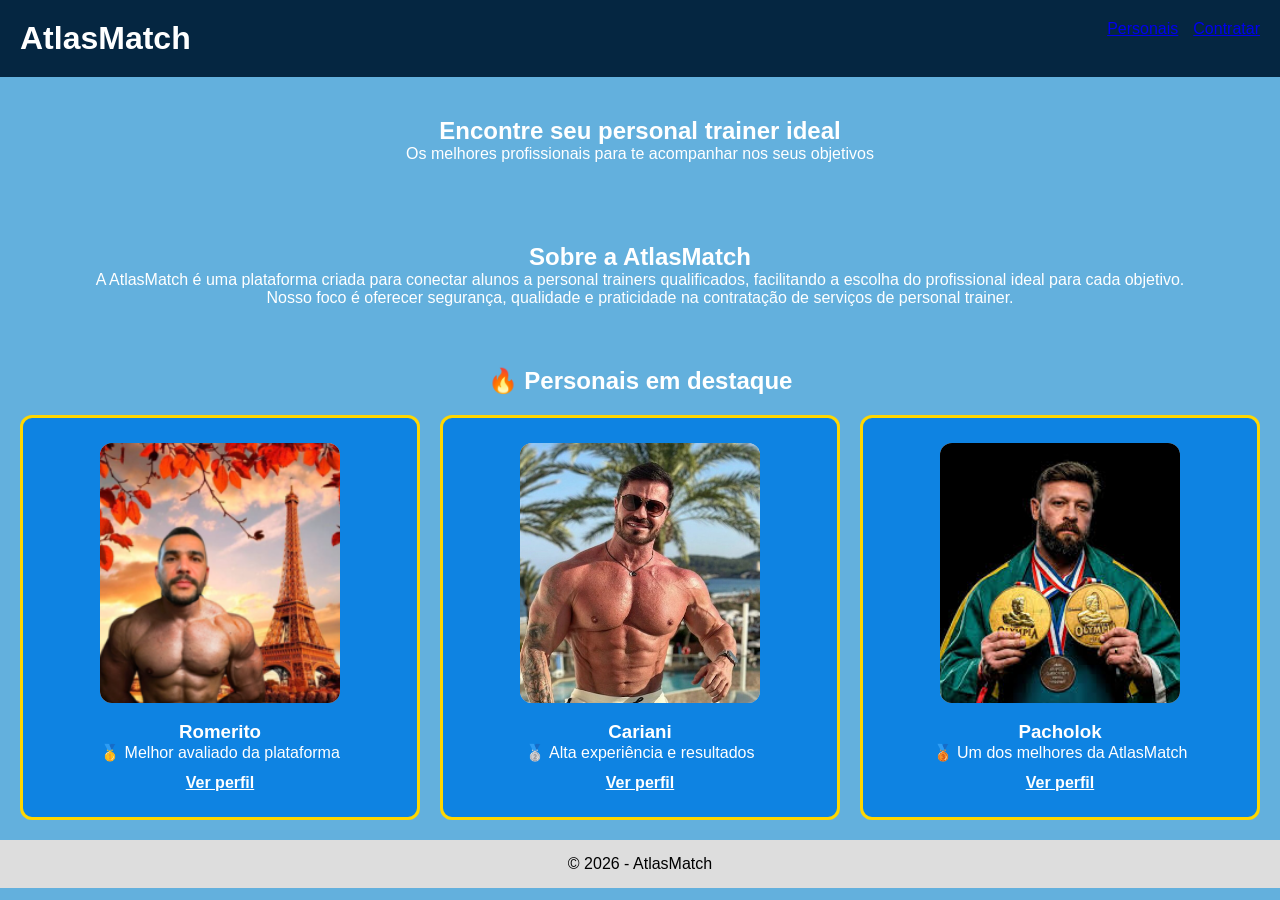
<file: index.html>
<!DOCTYPE html>
<html lang="pt-BR">
<head>
  <meta charset="UTF-8">
  <meta name="viewport" content="width=device-width, initial-scale=1.0">
  <title>AtlasMatch - Personais</title>
  <link rel="stylesheet" href="style.css">
</head>
<body>

<header>
  <h1 class="cabeçalho">AtlasMatch</h1>
  <nav>
    <ul class="menu">
      <li><a href="personais.html">Personais</a></li>
      <li><a href="contratar.html">Contratar</a></li>
    </ul>
  </nav>
</header>

<main>

  <!-- HERO -->
  <section class="principal">
    <h2>Encontre seu personal trainer ideal</h2>
    <p>Os melhores profissionais para te acompanhar nos seus objetivos</p>
  </section>

  <!-- SOBRE -->
  <section class="principal" id="sobre">
    <h2>Sobre a AtlasMatch</h2>
    <p>
      A AtlasMatch é uma plataforma criada para conectar alunos a personal trainers
      qualificados, facilitando a escolha do profissional ideal para cada objetivo.
    </p>
    <p>
      Nosso foco é oferecer segurança, qualidade e praticidade na contratação
      de serviços de personal trainer.
    </p>
  </section>

  <!-- DESTAQUES -->
  <section class="personais">
    <h2 class="titulo-destaque">🔥 Personais em destaque</h2>

    <div class="cards">

      <div class="card destaque">
        <div class="foto">
          <img src="/fotos/Romerito.png" alt="fotoromerito"> <!-- foto de mestre Merito-->
        </div>
        <h3>Romerito</h3>
        <p>🥇 Melhor avaliado da plataforma</p>
        <a href="romerito.html">Ver perfil</a>
      </div>

      <div class="card destaque">
        <div class="foto">
          <img src="/fotos/cariani.png" alt="fotocariani"> <!--foto do cariani-->
        </div>
        <h3>Cariani</h3>
        <p>🥈 Alta experiência e resultados</p>
        <a href="cariani.html">Ver perfil</a>
      </div>

      <div class="card destaque">
        <div class="foto">
          <img src="/fotos/personalcommedalha.png" alt="fotopersonal3"> <!--personal 3-->
        </div>
        <h3>Pacholok</h3>
        <p>🥉 Um dos melhores da AtlasMatch</p>
        <a href="personal3.html">Ver perfil</a>
      </div>

    </div>

  </section>

</main>

<footer>
  <p>© 2026 - AtlasMatch</p>
</footer>

</body>
</html>
</file>
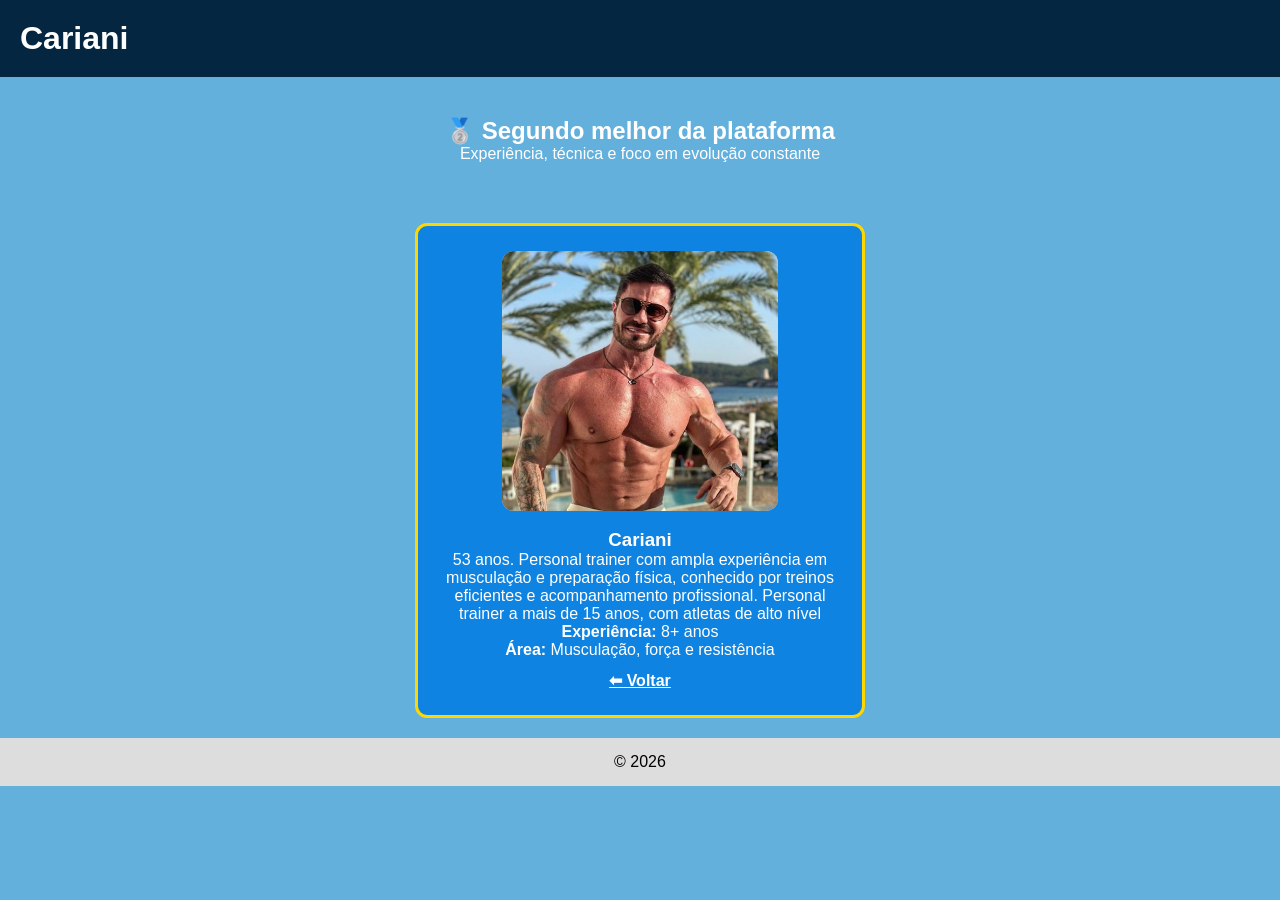
<file: cariani.html>
<!DOCTYPE html>
<html lang="pt-BR">
<head>
  <meta charset="UTF-8">
  <meta name="viewport" content="width=device-width, initial-scale=1.0">
  <title>Cariani - Personal Trainer</title>
  <link rel="stylesheet" href="style.css">
</head>
<body>

<header>
  <h1 class="cabeçalho">Cariani</h1>
</header>

<section class="principal">
  <h2>🥈 Segundo melhor da plataforma</h2>
  <p>Experiência, técnica e foco em evolução constante</p>
</section>

<section class="personais">
  <div class="cards">
    <div class="card destaque">
        <div class="foto">
          <img src="/fotos/cariani.png" alt="fotocariani"> <!--foto do cariani-->
        </div>
      <h3>Cariani</h3>
      <p>
        53 anos. Personal trainer com ampla experiência em musculação e preparação física,
        conhecido por treinos eficientes e acompanhamento profissional. Personal trainer a mais
        de 15 anos, com atletas de alto nível
      </p>
      <p><strong>Experiência:</strong> 8+ anos</p>
      <p><strong>Área:</strong> Musculação, força e resistência</p>
      <a href="index.html">⬅ Voltar</a>
    </div>
  </div>
</section>

<footer>
  <p>© 2026</p>
</footer>

</body>
</html>
</file>
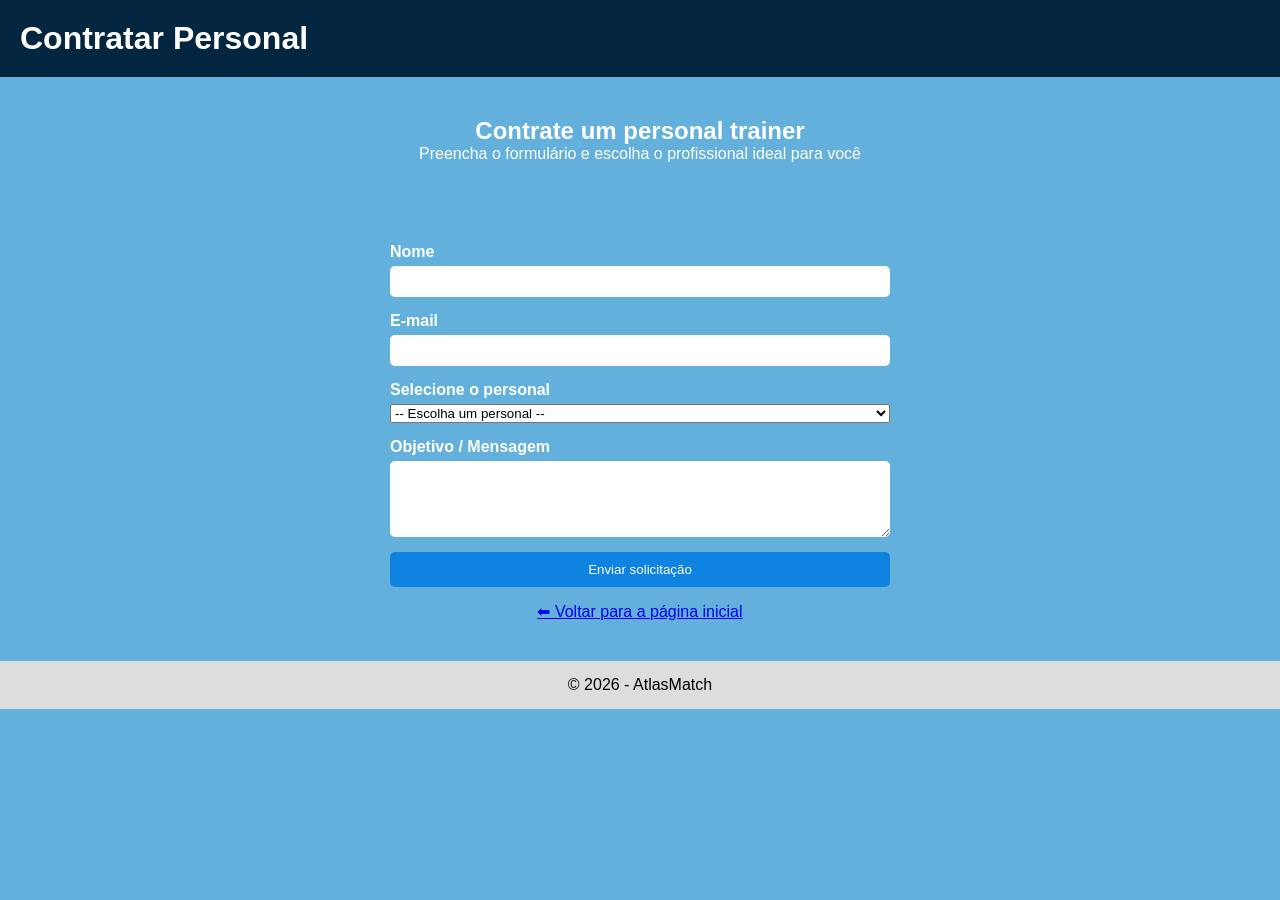
<file: contratar.html>
<!DOCTYPE html>
<html lang="pt-BR">
<head>
  <meta charset="UTF-8">
  <meta name="viewport" content="width=device-width, initial-scale=1.0">
  <title>Contratar Personal - AtlasMatch</title>
  <link rel="stylesheet" href="style.css">
</head>
<body>

<header>
  <h1 class="cabeçalho">Contratar Personal</h1>
</header>

<main>

  <section class="principal">
    <h2>Contrate um personal trainer</h2>
    <p>Preencha o formulário e escolha o profissional ideal para você</p>
  </section>

  <section class="principal">
    <form class="formulario">

      <div class="campo">
        <label for="nome">Nome</label>
        <input type="text" id="nome" name="nome" required>
      </div>

      <div class="campo">
        <label for="email">E-mail</label>
        <input type="email" id="email" name="email" required>
      </div>

      <div class="campo">
        <label for="personal">Selecione o personal</label>
        <select id="personal" name="personal" required>
          <option value="">-- Escolha um personal --</option>
          <option value="romerito">Romerito</option>
          <option value="cariani">Cariani</option>
          <option value="Pacholok">Pacholok</option>
          <option value="Julio Balestrim">Personal 4</option>
          <option value="Vivi">Personal 5</option>
          <option value="Marcelo">Personal 6</option>
        </select>
      </div>

      <div class="campo">
        <label for="mensagem">Objetivo / Mensagem</label>
        <textarea id="mensagem" name="mensagem" rows="4" required></textarea>
      </div>

      <button type="submit">Enviar solicitação</button>

      <a href="index.html">⬅ Voltar para a página inicial</a>
    </form>
  </section>

</main>

<footer>
  <p>© 2026 - AtlasMatch</p>
</footer>

</body>
</html>
</file>
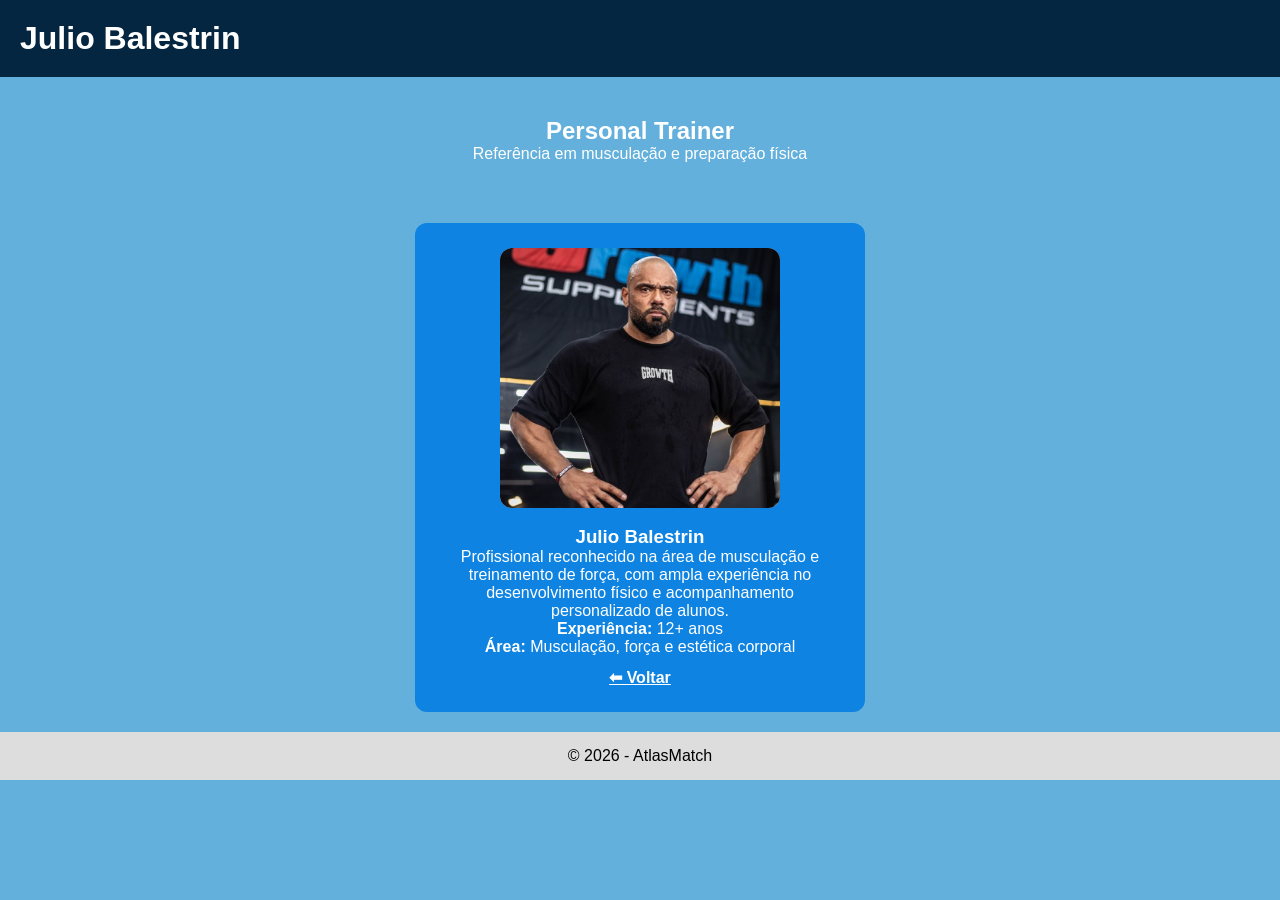
<file: julio.html>
<!DOCTYPE html>
<html lang="pt-BR">
<head>
  <meta charset="UTF-8">
  <meta name="viewport" content="width=device-width, initial-scale=1.0">
  <title>Julio Balestrin - Personal Trainer</title>
  <link rel="stylesheet" href="style.css">
</head>
<body>

<header>
  <h1 class="cabeçalho">Julio Balestrin</h1>
</header>

<main>

  <section class="principal">
    <h2>Personal Trainer</h2>
    <p>Referência em musculação e preparação física</p>
  </section>

  <section class="personais">
    <div class="cards">
      <div class="card">
        <div class="foto">
          <img src="/fotos/julio.jpg" alt="Foto do personal trainer Julio Balestrin">
        </div>
        <h3>Julio Balestrin</h3>
        <p>
          Profissional reconhecido na área de musculação e treinamento de força,
          com ampla experiência no desenvolvimento físico e acompanhamento
          personalizado de alunos.
        </p>
        <p><strong>Experiência:</strong> 12+ anos</p>
        <p><strong>Área:</strong> Musculação, força e estética corporal</p>
        <a href="index.html">⬅ Voltar</a>
      </div>
    </div>
  </section>

</main>

<footer>
  <p>© 2026 - AtlasMatch</p>
</footer>

</body>
</html>
</file>
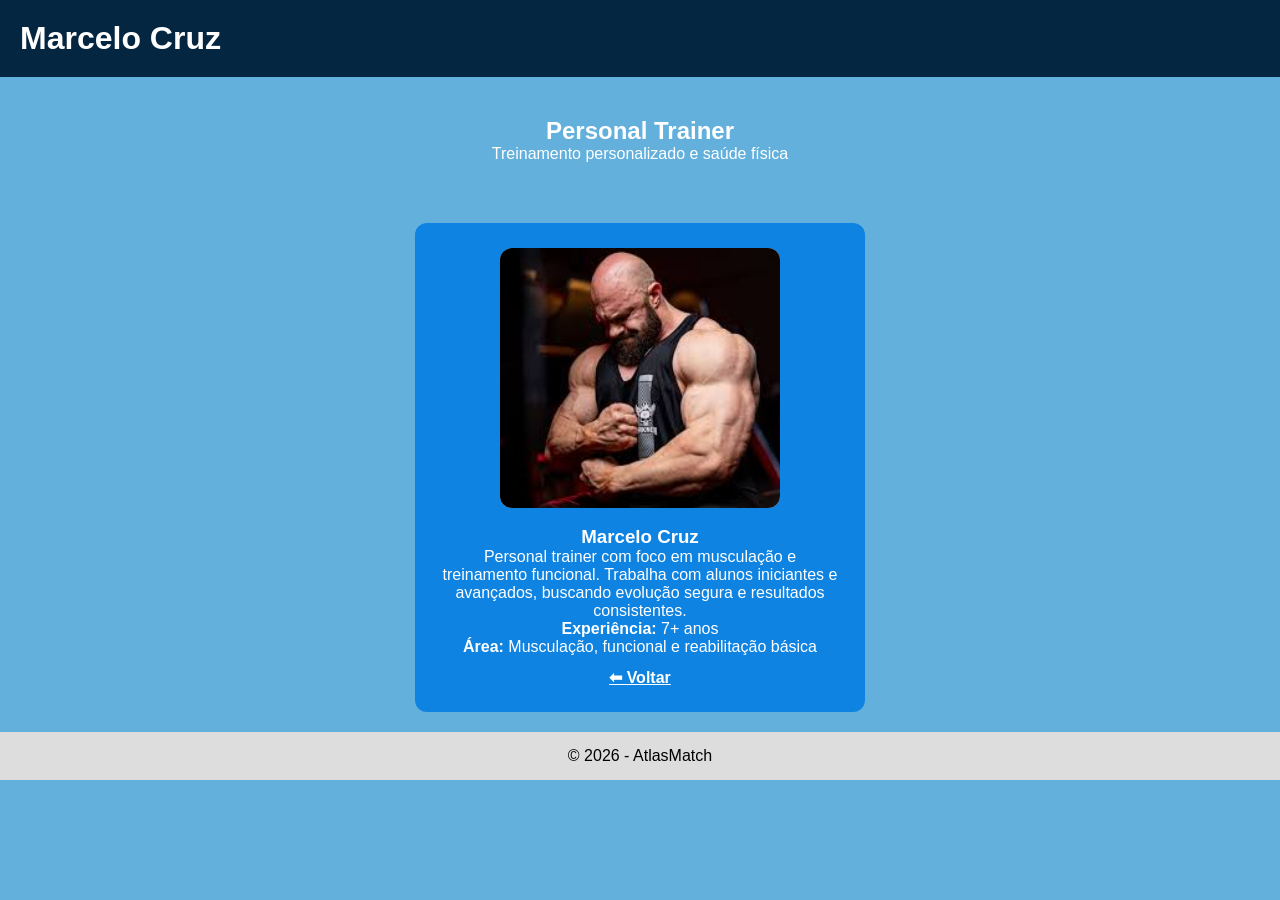
<file: marcelo.html>
<!DOCTYPE html>
<html lang="pt-BR">
<head>
  <meta charset="UTF-8">
  <meta name="viewport" content="width=device-width, initial-scale=1.0">
  <title>Marcelo Cruz - Personal Trainer</title>
  <link rel="stylesheet" href="style.css">
</head>
<body>

<header>
  <h1 class="cabeçalho">Marcelo Cruz</h1>
</header>

<main>

  <section class="principal">
    <h2>Personal Trainer</h2>
    <p>Treinamento personalizado e saúde física</p>
  </section>

  <section class="personais">
    <div class="cards">
      <div class="card">
        <div class="foto">
          <img src="/fotos/marcelo.png" alt="Foto do personal trainer Marcelo Cruz">
        </div>
        <h3>Marcelo Cruz</h3>
        <p>
          Personal trainer com foco em musculação e treinamento funcional.
          Trabalha com alunos iniciantes e avançados, buscando evolução segura
          e resultados consistentes.
        </p>
        <p><strong>Experiência:</strong> 7+ anos</p>
        <p><strong>Área:</strong> Musculação, funcional e reabilitação básica</p>
        <a href="index.html">⬅ Voltar</a>
      </div>
    </div>
  </section>

</main>

<footer>
  <p>© 2026 - AtlasMatch</p>
</footer>

</body>
</html>
</file>
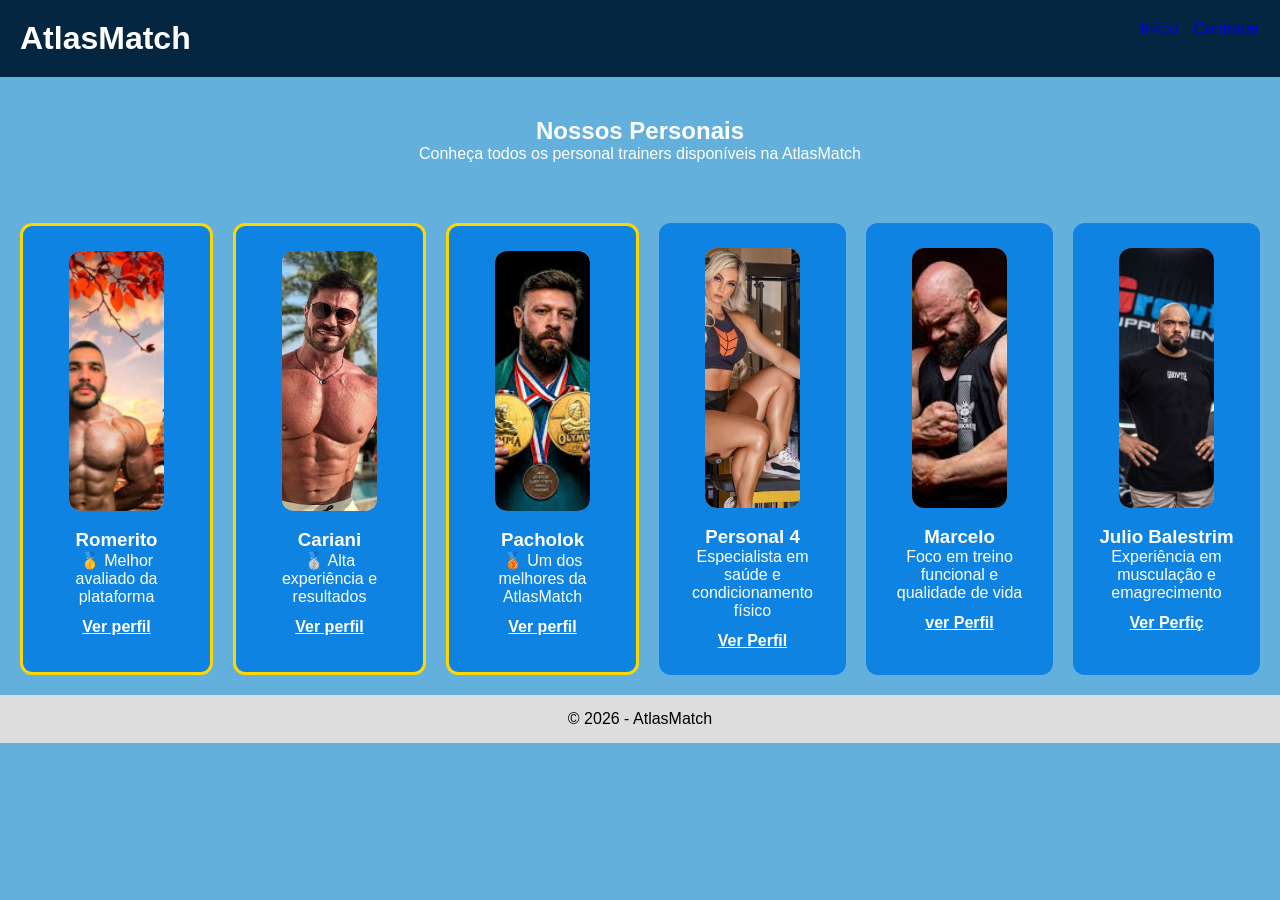
<file: personais.html>
<!DOCTYPE html>
<html lang="pt-BR">
<head>
  <meta charset="UTF-8">
  <meta name="viewport" content="width=device-width, initial-scale=1.0">
  <title>Personais - AtlasMatch</title>
  <link rel="stylesheet" href="style.css">
</head>
<body>

<header>
  <h1 class="cabeçalho">AtlasMatch</h1>
  <nav>
    <ul class="menu">
      <li><a href="index.html">Início</a></li>
      <li><a href="contratar.html">Contratar</a></li>
    </ul>
  </nav>
</header>

<main>

  <!-- TÍTULO -->
  <section class="principal">
    <h2>Nossos Personais</h2>
    <p>Conheça todos os personal trainers disponíveis na AtlasMatch</p>
  </section>

  <!-- LISTA DE PERSONAIS -->
  <section class="personais">
    <div class="cards">

      <!-- PERSONAL 1 -->
      <div class="card destaque">
        <div class="foto">
          <img src="/fotos/Romerito.png" alt="Foto do personal Romerito">
        </div>
        <h3>Romerito</h3>
        <p>🥇 Melhor avaliado da plataforma</p>
        <a href="romerito.html">Ver perfil</a>
      </div>

      <!-- PERSONAL 2 -->
      <div class="card destaque">
        <div class="foto">
          <img src="/fotos/cariani.png" alt="Foto do personal Cariani">
        </div>
        <h3>Cariani</h3>
        <p>🥈 Alta experiência e resultados</p>
        <a href="cariani.html">Ver perfil</a>
      </div>

      <!-- PERSONAL 3 -->
      <div class="card destaque">
        <div class="foto">
          <img src="/fotos/personalcommedalha.png" alt="Foto do terceiro melhor personal">
        </div>
        <h3>Pacholok</h3>
        <p>🥉 Um dos melhores da AtlasMatch</p>
        <a href="personal3.html">Ver perfil</a>
      </div>

      <!-- PERSONAL 4 -->
      <div class="card">
        <div class="foto">
            <img src="/fotos/vivi.png" alt="vivifoto">
        </div>
        <h3>Personal 4</h3>
        <p>Especialista em saúde e condicionamento físico</p>
        <a href="vivi.html">Ver Perfil</a>
      </div>

      <!-- PERSONAL 5 -->
      <div class="card">
        <div class="foto">
          <img src="/fotos/marcelo.png" alt="">
        </div>
        <h3>Marcelo</h3>
        <p>Foco em treino funcional e qualidade de vida</p>
        <a href="marcelo.html">ver Perfil</a>
      </div>

      <!-- PERSONAL 6 -->
      <div class="card">
        <div class="foto">
          <img src="/fotos/julio.jpg" alt="julio">
        </div>
        <h3>Julio Balestrim</h3>
        <p>Experiência em musculação e emagrecimento</p>
        <a href="julio.html">Ver Perfiç</a>
      </div>

    </div>
  </section>

</main>

<footer>
  <p>© 2026 - AtlasMatch</p>
</footer>

</body>
</html>
</file>
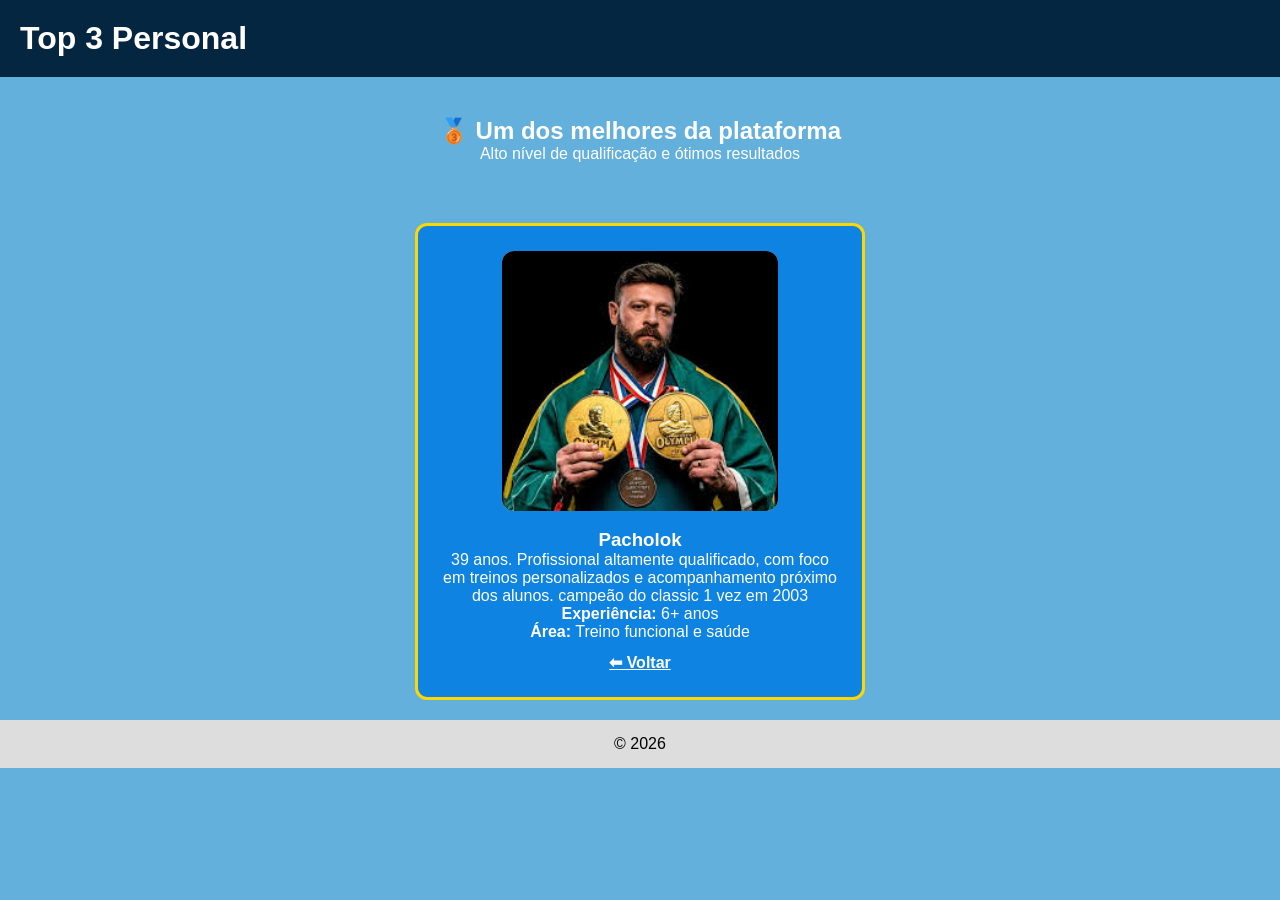
<file: personal3.html>
<!DOCTYPE html>
<html lang="pt-BR">
<head>
  <meta charset="UTF-8">
  <meta name="viewport" content="width=device-width, initial-scale=1.0">
  <title>Personal Trainer - AtlasMatch</title>
  <link rel="stylesheet" href="style.css">
</head>
<body>

<header>
  <h1 class="cabeçalho">Top 3 Personal</h1>
</header>

<section class="principal">
  <h2>🥉 Um dos melhores da plataforma</h2>
  <p>Alto nível de qualificação e ótimos resultados</p>
</section>

<section class="personais">
  <div class="cards">
    <div class="card destaque">
        <div class="foto">
          <img src="/fotos/personalcommedalha.png" alt="terceiropersonal"> <!--personal 3-->
        </div>
      <h3>Pacholok</h3>
      <p>
        39 anos. Profissional altamente qualificado, com foco em treinos personalizados
        e acompanhamento próximo dos alunos. campeão do classic 1 vez em 2003
      </p>
      <p><strong>Experiência:</strong> 6+ anos</p>
      <p><strong>Área:</strong> Treino funcional e saúde</p>
      <a href="index.html">⬅ Voltar</a>
    </div>
  </div>
</section>

<footer>
  <p>© 2026</p>
</footer>

</body>
</html>
</file>
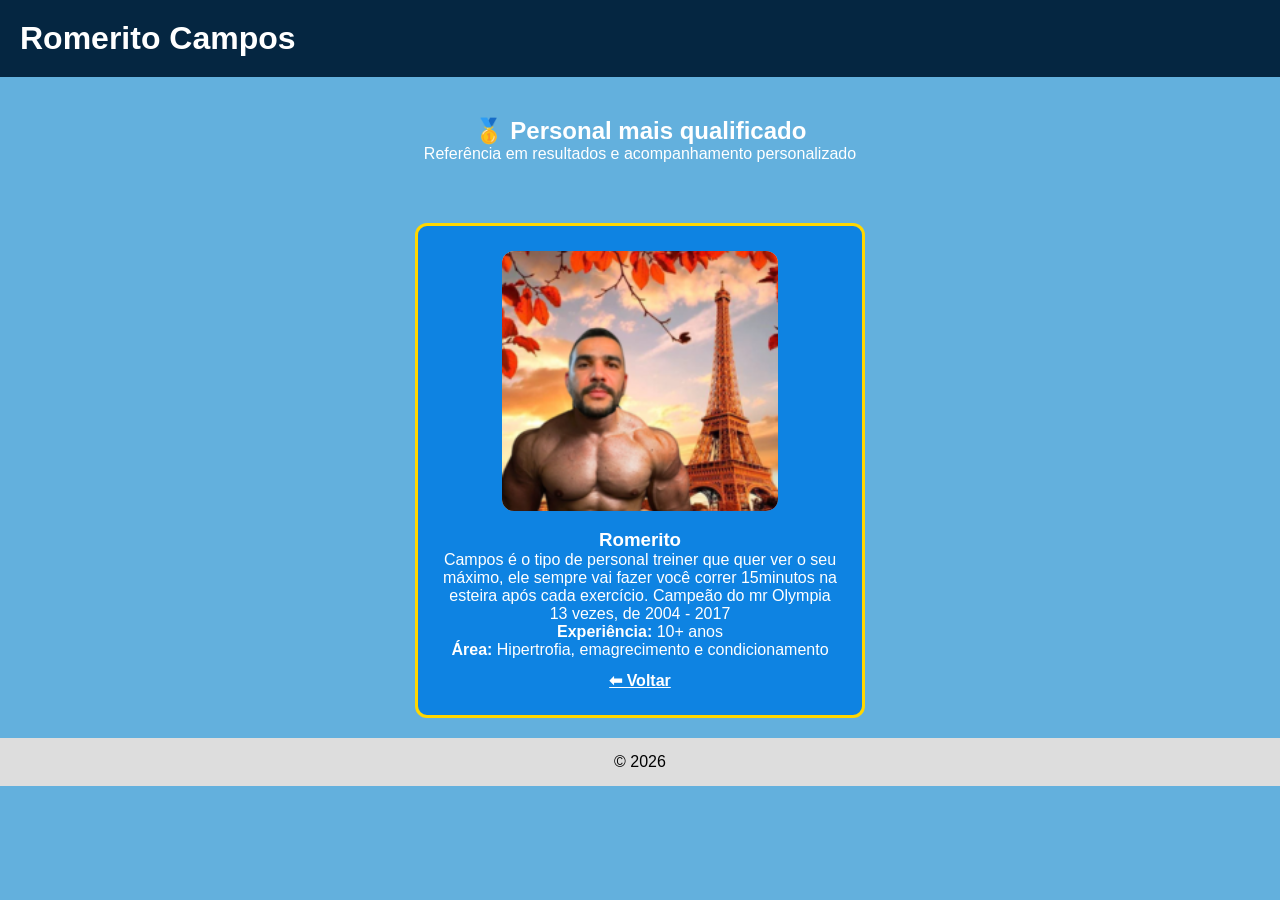
<file: romerito.html>
<!DOCTYPE html>
<html lang="pt-BR">
<head>
  <meta charset="UTF-8">
  <meta name="viewport" content="width=device-width, initial-scale=1.0">
  <title>Romerito - Personal Trainer</title>
  <link rel="stylesheet" href="style.css">
</head>
<body>

<header>
  <h1 class="cabeçalho">Romerito Campos</h1>
</header>

<section class="principal">
  <h2>🥇 Personal mais qualificado</h2>
  <p>Referência em resultados e acompanhamento personalizado</p>
</section>

<section class="personais">
  <div class="cards">
    <div class="card destaque">
        <div class="foto">
          <img src="/fotos/Romerito.png" alt="fotoromerito"> <!-- foto de mestre Merito-->
        </div>
      <h3>Romerito</h3>
      <p>
          Campos é o tipo de personal treiner que quer ver o seu máximo, ele sempre vai
          fazer você correr 15minutos na esteira após 
          cada exercício. Campeão do mr Olympia 13 vezes, de 2004 - 2017
      </p>
      <p><strong>Experiência:</strong> 10+ anos</p>
      <p><strong>Área:</strong> Hipertrofia, emagrecimento e condicionamento</p>
      <a href="index.html">⬅ Voltar</a>
    </div>
  </div>
</section>

<footer>
  <p>© 2026</p>
</footer>

</body>
</html>
</file>
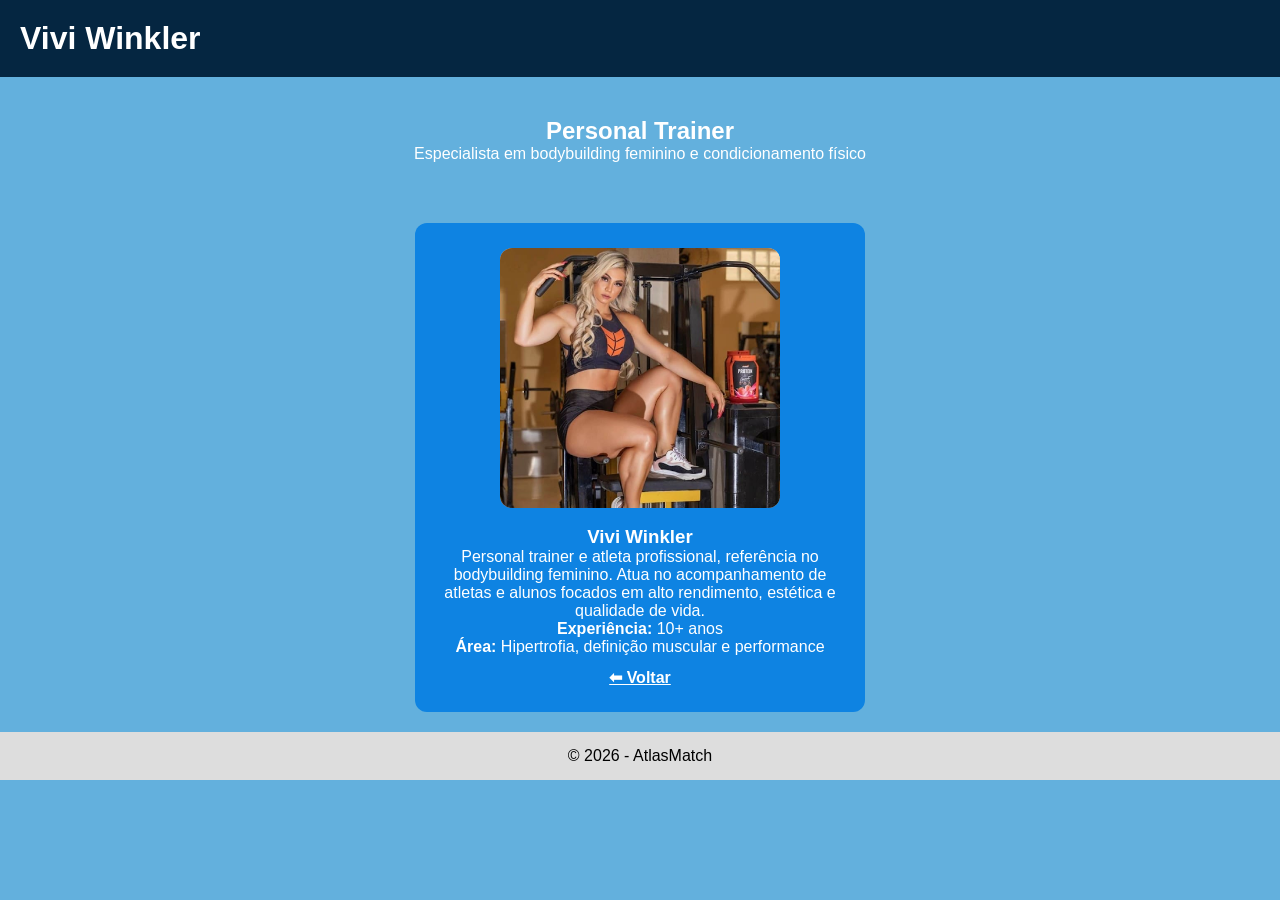
<file: vivi.html>
<!DOCTYPE html>
<html lang="pt-BR">
<head>
  <meta charset="UTF-8">
  <meta name="viewport" content="width=device-width, initial-scale=1.0">
  <title>Vivi Winkler - Personal Trainer</title>
  <link rel="stylesheet" href="style.css">
</head>
<body>

<header>
  <h1 class="cabeçalho">Vivi Winkler</h1>
</header>

<main>

  <section class="principal">
    <h2>Personal Trainer</h2>
    <p>Especialista em bodybuilding feminino e condicionamento físico</p>
  </section>

  <section class="personais">
    <div class="cards">
      <div class="card">
        <div class="foto">
          <img src="/fotos/vivi.png" alt="Foto da personal trainer Vivi Winkler">
        </div>
        <h3>Vivi Winkler</h3>
        <p>
          Personal trainer e atleta profissional, referência no bodybuilding feminino.
          Atua no acompanhamento de atletas e alunos focados em alto rendimento,
          estética e qualidade de vida.
        </p>
        <p><strong>Experiência:</strong> 10+ anos</p>
        <p><strong>Área:</strong> Hipertrofia, definição muscular e performance</p>
        <a href="index.html">⬅ Voltar</a>
      </div>
    </div>
  </section>

</main>

<footer>
  <p>© 2026 - AtlasMatch</p>
</footer>

</body>
</html>
</file>
<file: style.css>
* {
  margin: 0;
  padding: 0;
  box-sizing: border-box;
}

body {
  font-family: Arial, sans-serif;
  background-color: rgb(99, 176, 221);
}

/* ================= HEADER ================= */

.cabeçalho {
  color: white;
}

header {
  display: flex;
  justify-content: space-between;
  padding: 20px;
  background: #052641;
}

.menu {
  list-style: none;
  display: flex;
  gap: 15px;
  color: white;
}

/* ================= SEÇÃO PRINCIPAL ================= */

.principal {
  padding: 40px;
  text-align: center;
  color: white;
}

.titulo-destaque {
  text-align: center;
  color: white;
  margin-top: 20px;
}

/* ================= CARDS ================= */

.cards {
  display: flex;
  gap: 20px;
  padding: 20px;
  justify-content: center;
}

.card {
  background: #0e83e2;
  padding: 25px;
  flex: 1;
  text-align: center;
  color: white;
  border-radius: 12px;
  max-width: 450px;
}

/* destaque dos melhores */
.destaque {
  border: 3px solid gold;
}

/* ================= FOTO DO PERSONAL ================= */

.foto {
  width: 70%;
  max-width: 420px;
  height: 260px;
  background-color: #d3d3d3;
  color: #333;
  display: flex;
  align-items: center;
  justify-content: center;
  margin: 0 auto 18px auto;
  border-radius: 12px;
}

/* quando usar imagem */
.foto img {
  width: 100%;
  height: 100%;
  object-fit: cover;
  border-radius: 12px;
}

/* ================= LINKS ================= */

.card a {
  display: inline-block;
  margin-top: 12px;
  color: white;
  text-decoration: underline;
  font-weight: bold;
}

/* ================= FOOTER ================= */

footer {
  text-align: center;
  padding: 15px;
  background: #ddd;
}

/* ================= RESPONSIVO ================= */

@media (max-width: 768px) {
  .cards {
    flex-direction: column;
    align-items: center;
  }

  .card {
    max-width: 90%;
  }

  .foto {
    width: 85%;
    height: 240px;
  }
}

/* ================= FORMULÁRIO ================= */

.formulario {
  max-width: 500px;
  margin: 0 auto;
  display: flex;
  flex-direction: column;
  gap: 15px;
}

.campo {
  display: flex;
  flex-direction: column;
  text-align: left;
}

.campo label {
  margin-bottom: 5px;
  font-weight: bold;
}

.campo input,
.campo textarea {
  padding: 8px;
  border-radius: 5px;
  border: none;
}

.formulario button {
  padding: 10px;
  background-color: #0e83e2;
  color: white;
  border: none;
  border-radius: 5px;
  cursor: pointer;
}

.formulario button:hover {
  background-color: #0b6cb8;
}
</file>
